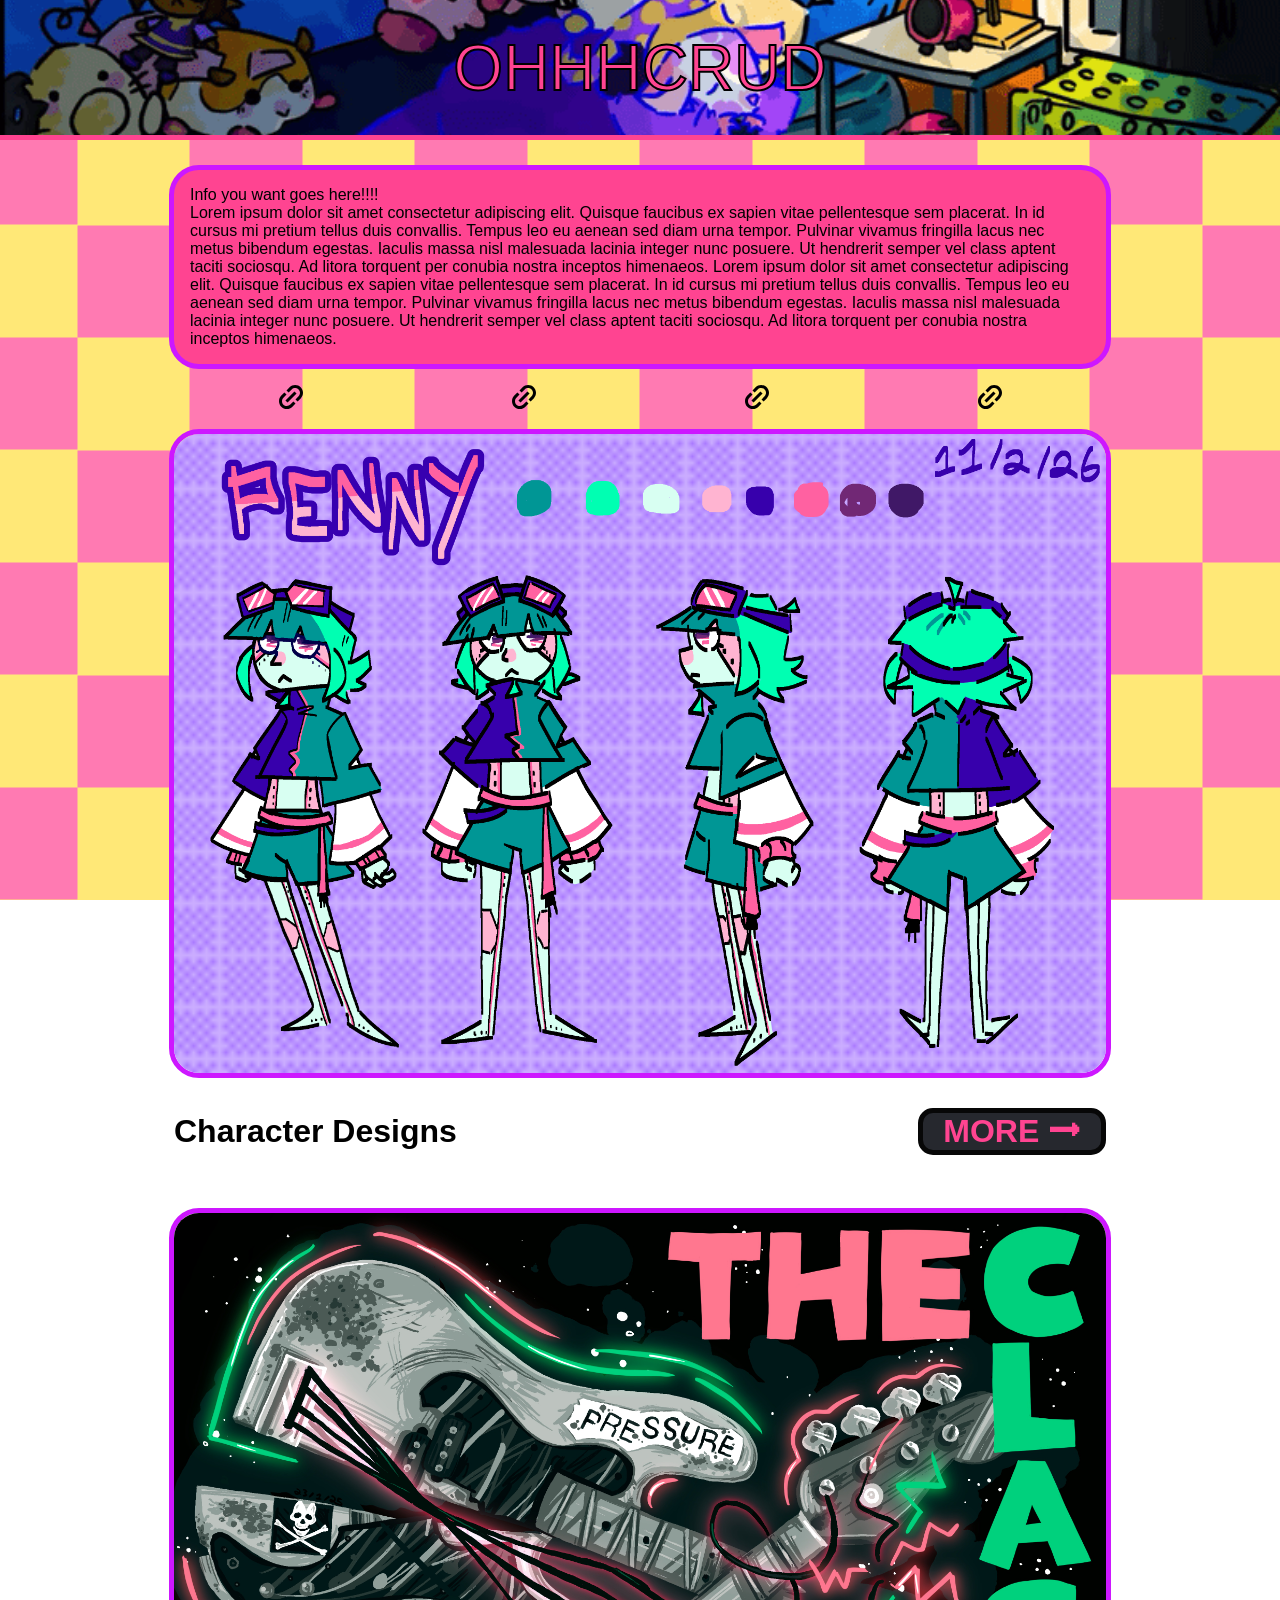
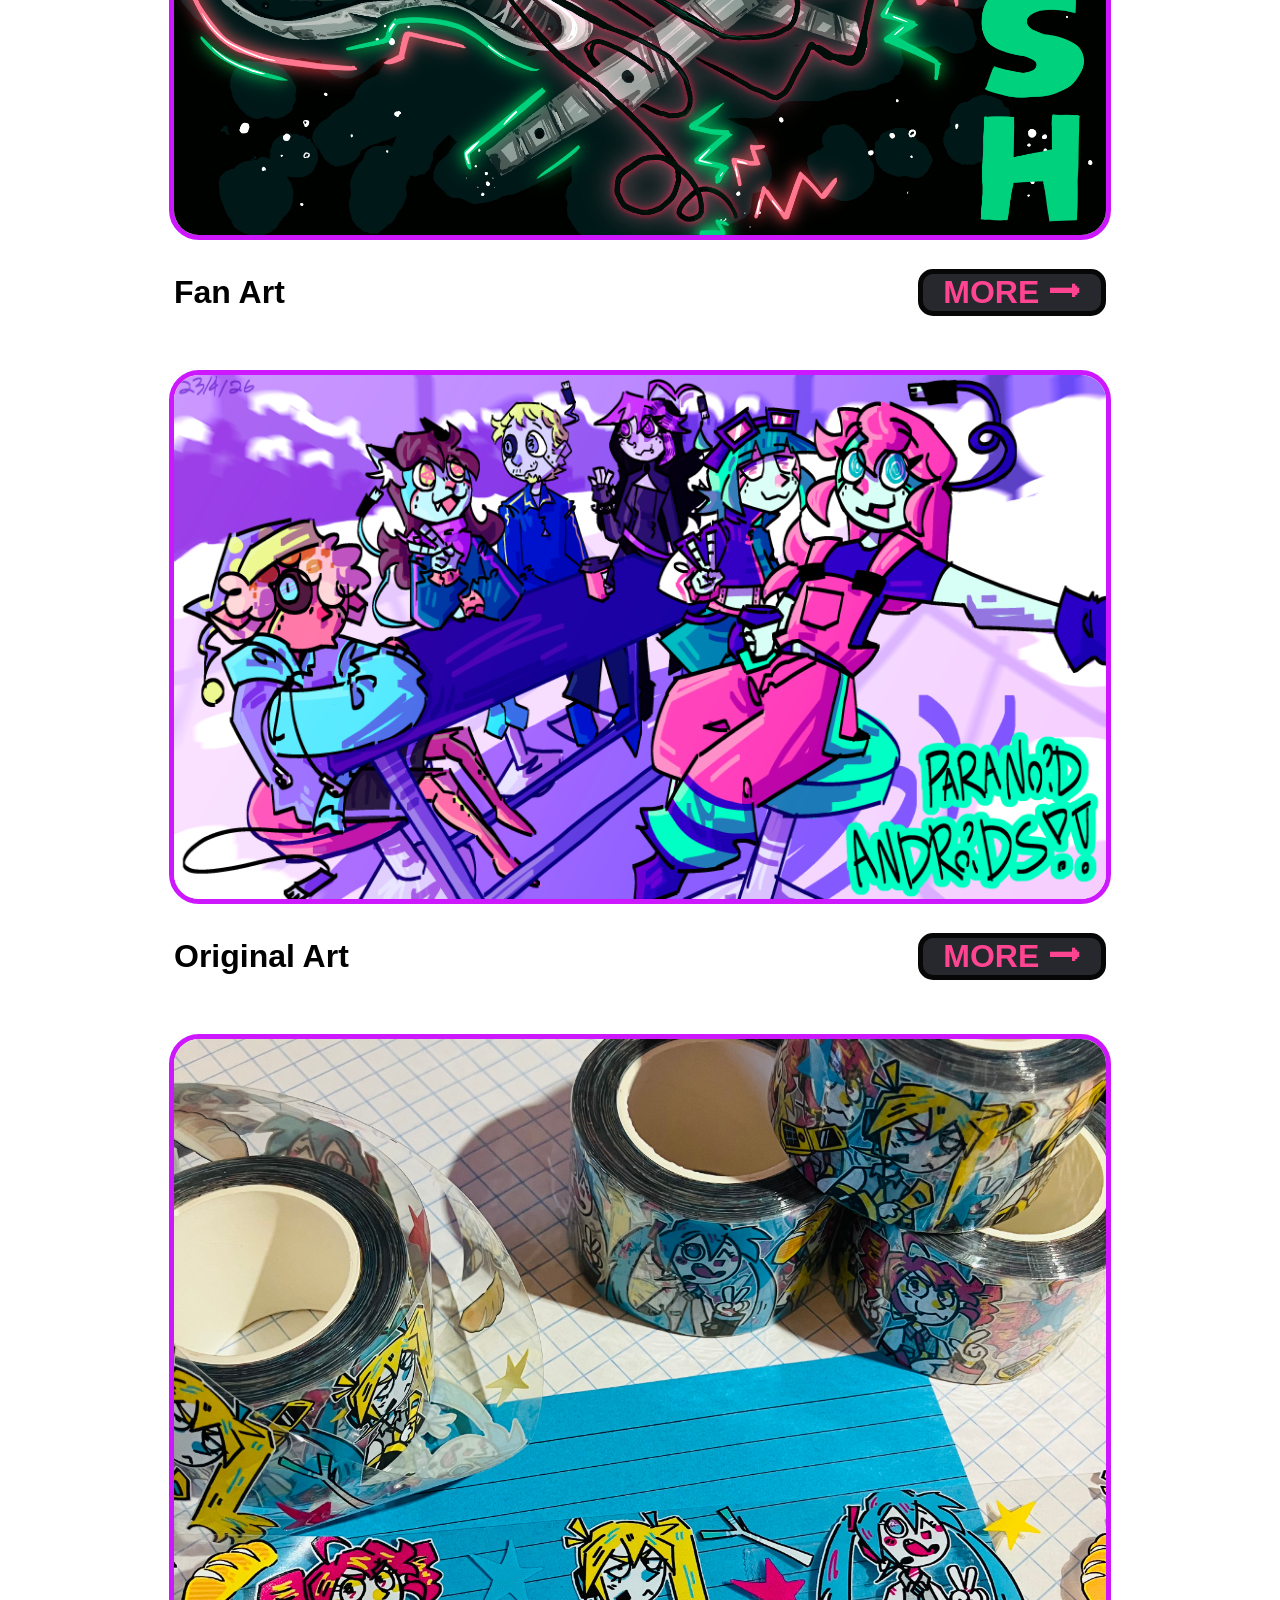
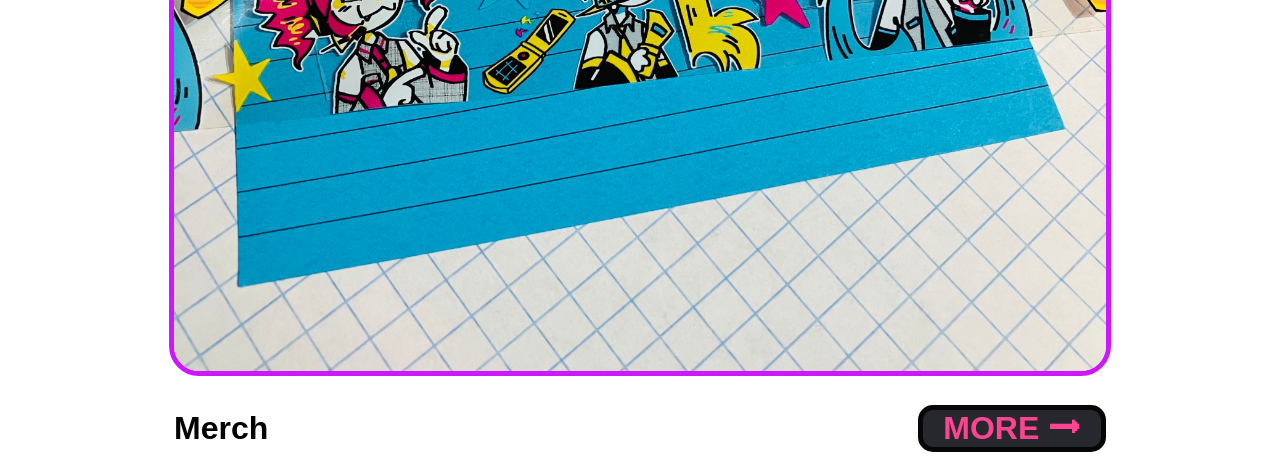
<file: index.html>
<!DOCTYPE html>
<html lang="en">

    <head>

        <meta charset="UTF-8">
        <meta name="viewport" content="width = device-width, initial-scale = 1.0">

        <!--Page Title-->
        <title>ohhhcrud</title>

        <!--Description and Keywords-->
        <meta name="description"
            content="">
        <meta name="keywords"
            content="2d art, character design, characters, illustration, illustrator, fan art, original art, original characters, oc, original, merch">

        <!--Favicon-->
        <link rel="icon" type="image/x-icon" href=''>

        <!--Styling-->
        <link rel="stylesheet" href="styles.css">

        <!--Scripts-->

    </head>

    <!--Page Body-->

    <body>
        <header>

            <!--Title Banner-->
            <div class="hero">
                <span class="hero-title">OHHHCRUD</span>
            </div>
            
            <!--Intro Text-->
            <section class="intro-frame">
                Info you want goes here!!!! <br>
                Lorem ipsum dolor sit amet consectetur adipiscing elit.
                Quisque faucibus ex sapien vitae pellentesque sem placerat.
                In id cursus mi pretium tellus duis convallis.
                Tempus leo eu aenean sed diam urna tempor. 
                Pulvinar vivamus fringilla lacus nec metus bibendum egestas. 
                Iaculis massa nisl malesuada lacinia integer nunc posuere.
                Ut hendrerit semper vel class aptent taciti sociosqu.
                Ad litora torquent per conubia nostra inceptos himenaeos.
                Lorem ipsum dolor sit amet consectetur adipiscing elit.
                Quisque faucibus ex sapien vitae pellentesque sem placerat.
                In id cursus mi pretium tellus duis convallis.
                Tempus leo eu aenean sed diam urna tempor.
                Pulvinar vivamus fringilla lacus nec metus bibendum egestas.
                Iaculis massa nisl malesuada lacinia integer nunc posuere.
                Ut hendrerit semper vel class aptent taciti sociosqu.
                Ad litora torquent per conubia nostra inceptos himenaeos.
            </section>

            <!--Link Icons-->
            <nav class="link-icons">
                <ul>
                    <li><img class="link-svg" src="images/svgs/link.svg"></li>
                    <li><img class="link-svg" src="images/svgs/link.svg"></li>
                    <li><img class="link-svg" src="images/svgs/link.svg"></li>
                    <li><img class="link-svg" src="images/svgs/link.svg"></li>
                </ul>
            </nav>
        </header>

        <main>

            <!--Character Designs-->
            <section class="section-group">
                <img class="section-thumbnail" src="images/CHARACTER DESIGNS/penny.webp"/>
                <div class="section-label-link">
                    <h1 class="section-label">Character Designs</h1>
                    <a class="section-link" href="characters.html">
                        MORE 🠖
                    </a>
                </div>
            </section>

            <!--Fan Art-->
            <section class="section-group">
                <img class="section-thumbnail" src="images/FAN ART/Clash.webp"/>
                <div class="section-label-link">
                    <h1 class="section-label">Fan Art</h1>
                    <a class="section-link">
                        MORE 🠖
                    </a>
                </div>
            </section>

            <!-- Original Characters -->
            <section class="section-group">
                <img class="section-thumbnail" src="images/ORIGINALS/paranoidandroids.webp"/>
                <div class="section-label-link">
                    <h1 class="section-label">Original Art</h1>
                    <a class="section-link">
                        MORE 🠖
                    </a>
                </div>
            </section>

            <!-- Merch -->
            <section class="section-group">
                <img class="section-thumbnail" src="images//MERCH DESIGN/IMG_4747.webp"/>
                <div class="section-label-link">
                    <h1 class="section-label">Merch</h1>
                    <a class="section-link">
                        MORE 🠖
                    </a>
                </div>
            </section>
        </main>
    </body>
</html>
</file>
<file: styles.css>
:root {
    --color1: #ff4491;
    --color2: #ffe14b;
    --color3: #cd17ff;
    --clr1: #ff7ab2;
    --clr2: #ffe877;
    --clr3: #e279ff;
    --black: #070707;

    font-family:'Gill Sans', 'Gill Sans MT', Calibri, 'Trebuchet MS', sans-serif;
}

html {
    /* checkered pattern */
    --u:  2.5vmin;	
	--pz: calc(var(--u) * 0.65), #fff0 calc(calc(var(--u) * 0.65) + 1px);
    --gp: 50%/ calc(var(--u) * 10) calc(var(--u) * 10);
    height: 100%;
	background:
		conic-gradient(from 0deg at 50% 50%, var(--clr1) 0 25%, var(--clr2) 0 50%, var(--clr1) 0 75%, var(--clr2) 0 100%) var(--gp);
    background-attachment: fixed;
    
    /* background: linear-gradient(0deg, rgba(42, 123, 155, 1) 0%, rgba(87, 199, 133, 1) 50%, rgba(237, 221, 83, 1) 100%); */
}

body {
    width: 100%;
    height: 100%;
    margin: 0;
}

header, main {
    display: flex;
    flex-direction: column;
    justify-content: center;
    align-items: center;
}

main {
    gap: 2rem;
}

/* title banner */
.hero {
    height: 15vh;
    width: 100%;
    margin-bottom: 1vh;
    display: flex;
    justify-content: center;
    align-items: center;
    background-image: url(images/BANNER\ IMAGE.GIF);
    background-position: center 75%;
    background-repeat: no-repeat;
    background-size: cover;
    border-bottom: 5px solid var(--color1);

    color: var(--color1);
}

.hero-title {
    font-size: clamp(1.5rem, calc(7vw + 1rem), 4rem);
    -webkit-text-stroke-width: clamp(0.5px, 0.3vw, 2px);
    -webkit-text-stroke-color: black;
}

.intro-frame {
    width: 75%;
    max-width: 900px;
    display: flex;
    flex-direction: column;
    justify-content: center;
    align-items: center;
    background-color: var(--color1);
    border: 5px solid var(--color3);
    border-radius: 30px;
    padding: 1rem;
    margin-top: 1rem;
}

.link-icons {
    width: calc(75% + 2rem);
    max-width: calc(900px + 2rem);
}

.link-svg {
    width: 1.5rem;
}

.link-icons > ul {
    display: flex;
    justify-content: space-around;
    align-items: center;
    list-style-type: none;
    padding: 0;
}

.section-group {
    width: calc(75% + 2rem);
    max-width: calc(900px + 2rem);
    display: flex;
    flex-direction: column;
    justify-content: center;
    align-content: center;
    margin: 0;
}

.section-thumbnail {
    align-self: center;
    width: 100%;
    border: 5px solid var(--color3);
    border-radius: 30px;
}

.section-label-link {
    display: flex;
    justify-content: space-between;
    align-items: center;
    margin-top: 0.5rem;
}

.section-label {
    font-size: clamp(1rem, calc(3vw + 0.5rem), 2rem);
}

.section-link {
    max-width: 25%;
    display: flex;
    justify-content: center;
    align-items: center;
    gap: 1rem;
    padding: 0 calc(1vw + 0.5rem);
    font-size: clamp(0.5rem, calc(3vw + 0.5rem), 2rem);
    font-weight: bold;
    text-decoration: none;
    text-wrap: nowrap;
    color: var(--color1);
    background-color: #26282e;
    border-radius: 15px;
    border: 5px solid var(--black);
}

.arrow-svg {
    fill: var(--color1);
    width: 4rem;
    margin: 0;
    padding: 0;
}

.gallery {
    display: grid;
    grid-template-columns: repeat(2, 1fr);
}

.gallery-column {
    display: flex;
    flex-direction: column;
    align-items: center;
    gap: 1rem;
}

.gallery-thumbnail {
    width: 85%;
    height: auto;
    border: 5px solid var(--color3);
    border-radius: 15px;
}
</file>
